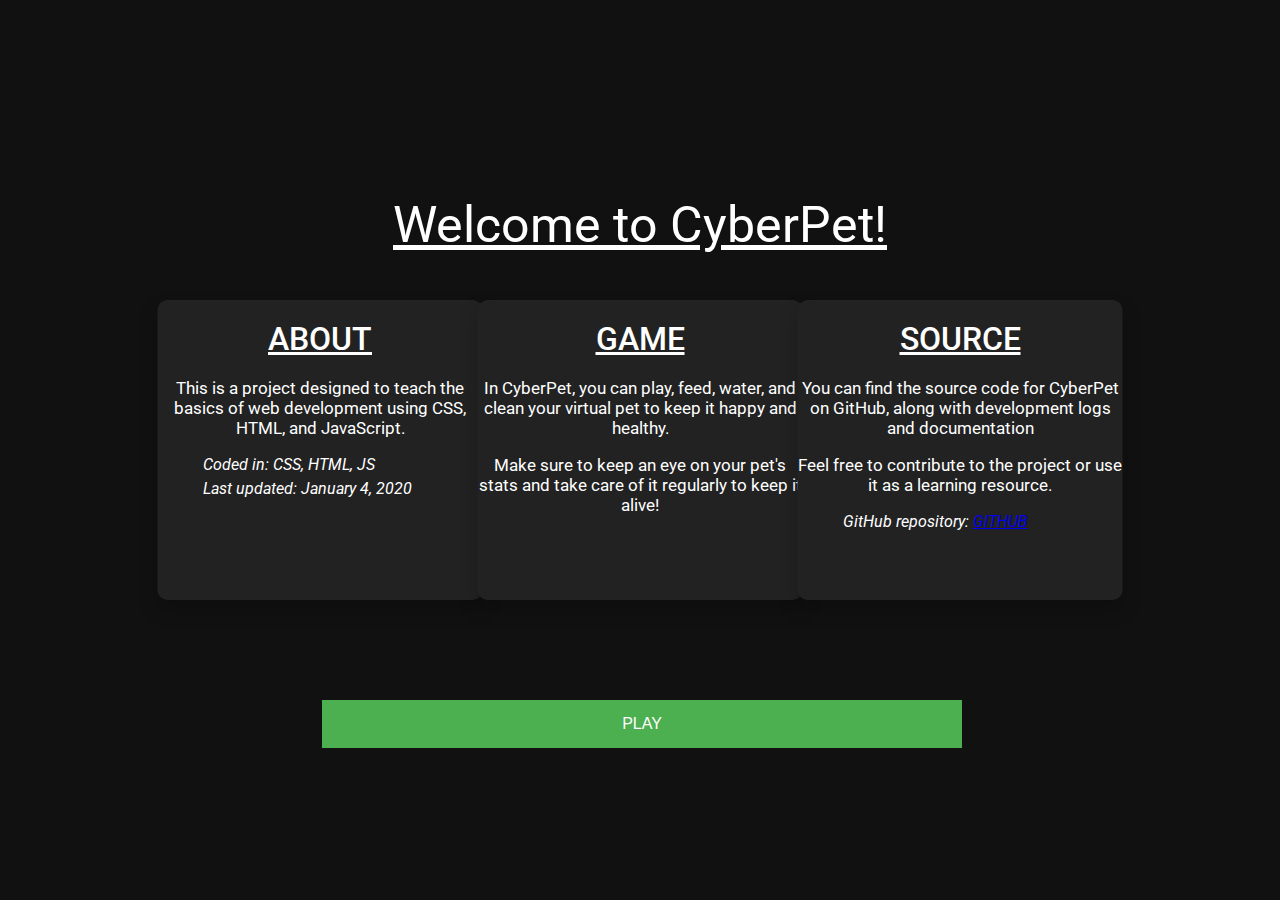
<file: index.html>
<!DOCTYPE html>
<html>

<head>
    <meta charset="utf-8">
    <meta name="viewport" content="width=device-width, initial-scale=1">
    <title>PORTAL</title>
    <link rel="stylesheet" type="text/css" href="a/css/main.css">
</head>

<body>
    <div id="title">Welcome to CyberPet!</div>

    <div id="about">
        <h1>ABOUT</h1>
        <p>This is a project designed to teach the basics of web development using CSS, HTML, and JavaScript.</p>

        <ul>
            <li>Coded in: CSS, HTML, JS</li>
            <li>Last updated: January 4, 2020</li>
        </ul>
    </div>

    <div id="game">
        <h1>GAME</h1>

        <p>In CyberPet, you can play, feed, water, and clean your virtual pet to keep it happy and healthy.</p>
        <p>Make sure to keep an eye on your pet's stats and take care of it regularly to keep it alive!</p>
    </div>

    <div id="source">
        <h1>SOURCE</h1>

        <p>You can find the source code for CyberPet on GitHub, along with development logs and documentation</p>
        <p>Feel free to contribute to the project or use it as a learning resource.</p>
        <ul>
            <li>GitHub repository: <a href="https://github.com/0xJEDI/-CP-Pet">GITHUB</a></li>
        </ul>
    </div>

    <button class="btnPlay" role="button" onclick="window.location.href='game.html'">PLAY</button>
</body>
</html>
</file>
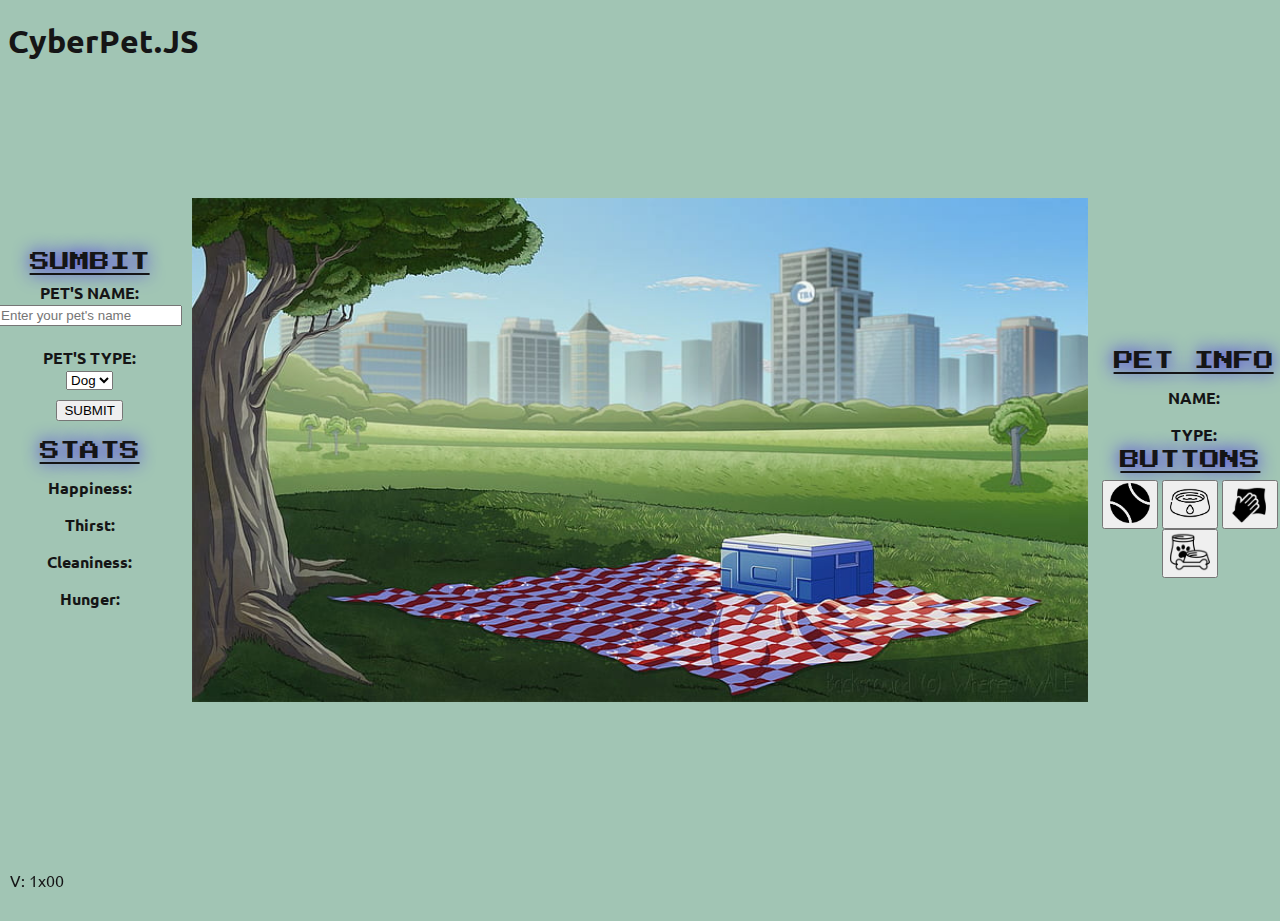
<file: game.html>
<!DOCTYPE html>
<html>

<head>
    <title>GAME</title>
    <link rel="stylesheet" type="text/css" href="a/css/style.css">
    <style type="text/css">
        body {background-image: url('a/img/bg.jpg');}
    </style>
    <script type="text/javascript" src="a/js/1x00.js"></script>
</head>

<body>

    <div id="ctnMain">

        <div id="ctnTitle">
          <h1>CyberPet.JS</h1>
        </div>


        <div id="ctnPetBox">
            <div id="ctnPetTitle">PET INFO</div>
            <div id="ctnPetInfo">
                <p id="name">NAME: </p>
                <p id="type">TYPE: </p>
            </div>
        </div>

        <div id="ctnPetAnimalBox">
            <div id="ctnPetAnimal">
                <img id="imgPet">
            </div>
        </div>

        <div id="ctnStatsBox">
            <div id="ctnStatsTitle">STATS</div>
            <div id="ctnStatsInfo">
                <p id="stHappiness">Happiness: </p>
                <p id="stThirst">Thirst: </p>
                <p id="stCleaniness">Cleaniness: </p>
                <p id="stHunger">Hunger: </p>

            </div>
        </div>

        <div id="ctnButtonsBox">
            <div id="ctnButtonsTitle">BUTTONS</div>
            <div id="ctnButtons" style="margin-top: 10px;">
                <button id="btnPlay" title="Play with the animal">
                    <img src="a/img/buttons/play.png" alt="Play icon" width="40px" height="40px">
                </button>

                <button id="btnDrink" title="Water the animal">
                    <img src="a/img/buttons/bowl.png" alt="water icon" width="40px" height="40px">
                </button>

                <button id="btnClean" title="Wash the animal">
                    <img src="a/img/buttons/wash.png" alt="Wash icon" width="40px" height="40px">
                </button>

                <button id="btnFeed" title="Feed the animal">
                    <img src="a/img/buttons/food.png" alt="Food icon" width="40px" height="40px">
                </button>
            </div>
        </div>

        <div id="ctnSubmitBox">
            <div class="ctnSumbitTitle">SUMBIT</div>
            <div id ="ctnSumbitText" style="margin-top: 10px">
                <label id="lblName" for="petName">PET'S NAME:</label><br>
                <input type="text" id="petName" placeholder="Enter your pet's name"><br><br>
                <label id="lblType" for="petType">PET'S TYPE:</label><br>
                <select id="petType">
                    <option value="Dog">Dog</option>
                    <option value="Cat">Cat</option>
                </select><br>
                <button id="submitButton" class="btnSumbit" style="margin-top: 10px;">SUBMIT</button>
            </div>
        </div>

        <div id="ctnCMDBox">
            <p id="cmdTXT"></p>
        </div>

        <footer>V: 1x00</footer>
    </div>
</body>
</html>
</file>
<file: a/css/main.css>
@import url('https://fonts.googleapis.com/css2?family=Indie+Flower&family=Roboto:wght@400;900&display=swap');

html {
	background: #111;
	font-family: 'Roboto', sans-serif;
}

#title {
	position: absolute;
	top: 25%;
	left: 50%;
	transform: translate(-50%, -50%);
	color: white;
	text-align: center;
	text-decoration: underline;
	font-size: 50px;
}

/* PLACEMENTS */
#about {top: 50%;left: 25%;}
#game {top: 50%;left: 50%;}
#source {top: 50%;left: 75%;}

/* DESIGN */
#about, #game, #source {
	height: 300px;
	width: 325px;
	text-align: center;
	background-color: #222;
	border-radius: 10px;
	box-shadow: 0 10px 20px rgba(0, 0, 0, 0.2);
	position: absolute;
	transform: translate(-50%, -50%);
}

#about h1,#game h1,#source h1 {
	color: white;
	margin: 20px;
	text-decoration: underline;
	font-weight: 500;
}

#about p,#game p,#source p {
	color: white;
	font-size: 17px;
}

#about li,#game li,#source li {
	color: white;
	margin: 5px;
	list-style: none;
	text-align: left;
	font-style: italic;
}

button {
	background-color: #4CAF50;
	border: none;
	color: white;
	padding: 15px 32px;
	text-align: center;
	text-decoration: none;
	display: inline-block;
	font-size: 16px;
	margin: 4px 2px;
	cursor: pointer;
}

button:hover {
	background-color: #3e8e41;
}

button.btnPlay {
	position: absolute;
	top: 80%;
	left: 50%;
	transform: translate(-50%, -50%);
	width: 50%;
}
</file>
<file: a/css/style.css>
/* FONTS */
@import url("https://fonts.googleapis.com/css2?family=Ubuntu:wght@300&display=swap");
@import url("https://fonts.googleapis.com/css2?family=Press+Start+2P&display=swap");

/* COLORS */
:root {
	--primary-color: #a1c5b4;
	--secondary-color: #151516;
	--highlight-color: #3414ec;
	--glow-color: #e6e22c;
}

/* MAIN */
html {
	font-family: "Ubuntu", sans-serif;
	height: 100%;
	overflow: hidden;
	color: var(--secondary-color);
}

body {
	height: 100%;
	background: var(--primary-color);
	background-repeat: no-repeat;
	background-position: center;
	background-size: 70%;
}

footer {
	position: fixed;
	left: 0;
	bottom: 0;
	width: 100%;
	margin: 10px;
}

/* DESIGN AREA */

#ctnButtonsTitle,#ctnStatsTitle,#ctnPetTitle,.ctnSumbitTitle {
	font-family: "Press Start 2P", cursive;
	font-size: 20px;
	/* TEXT GLOW - https://frontendgenerator.com/css/create-text-shadow-and-glow-text-online-using-css */
	text-shadow: 0px 0px 17px var(--highlight-color);
	color: var(--secondary-color);
	background-color: rgba(242, 242, 242, 0);
	text-decoration: underline;
}

#ctnStatsInfo,#ctnPetInfo,#cmdTXT,#ctnSumbitText {
	/* TEXT GLOW - https://frontendgenerator.com/css/create-text-shadow-and-glow-text-online-using-css
  text-shadow: 0px 0px 25px var(--glow-color); */
	font-weight: 600;
}

/* PLACEMENTS */

#ctnPetBox, #ctnStatsBox, #ctnButtonsBox, #ctnSubmitBox, #ctnCMDBox, #ctnPetAnimalBox {
	text-align: center;
	position: absolute;
	width: auto;
}

#ctnStatsBox {
	width: 20%;
	top: 49%;
	left: -3%;
}

#ctnPetBox {
	top: 39%;
	left: 87%;
}

#ctnButtonsBox {
	left: 86%;
	top: 50%;
}

#ctnSubmitBox {
	width: 20%;
	height: 25%;
	top: 28%;
	left: -3%;
}

#ctnCMDBox {
	width: 45%;
	height: 15%;
	top: 85%;
	left: 0;
	right: 0;
	margin: auto;
	font-size: 35px;
	text-shadow: 0 0 15px white, 0 0 10px white, 0 0 5px white;
	font-weight: bold;
}

#ctnPetAnimalBox {
	transform: translate(-50%, -50%);
	top: 62%;
	left: 50%;
}

#ctnPetAnimalBox IMG {
	width: 250px;
}

#btnRestartPage {
	font-size: 16px;
	letter-spacing: 2px;
	text-decoration: none;
	text-transform: uppercase;
	color: #000;
	cursor: pointer;
	border: 3px solid;
	padding: 0.25em 0.5em;
	box-shadow: 1px 1px 0px 0px, 2px 2px 0px 0px, 3px 3px 0px 0px, 4px 4px 0px 0px, 5px 5px 0px 0px;
	position: relative;
	user-select: none;
	-webkit-user-select: none;
	touch-action: manipulation;
}

#btnRestartPage:active {
	box-shadow: 0px 0px 0px 0px;
	top: 5px;
	left: 5px;
}
</file>
